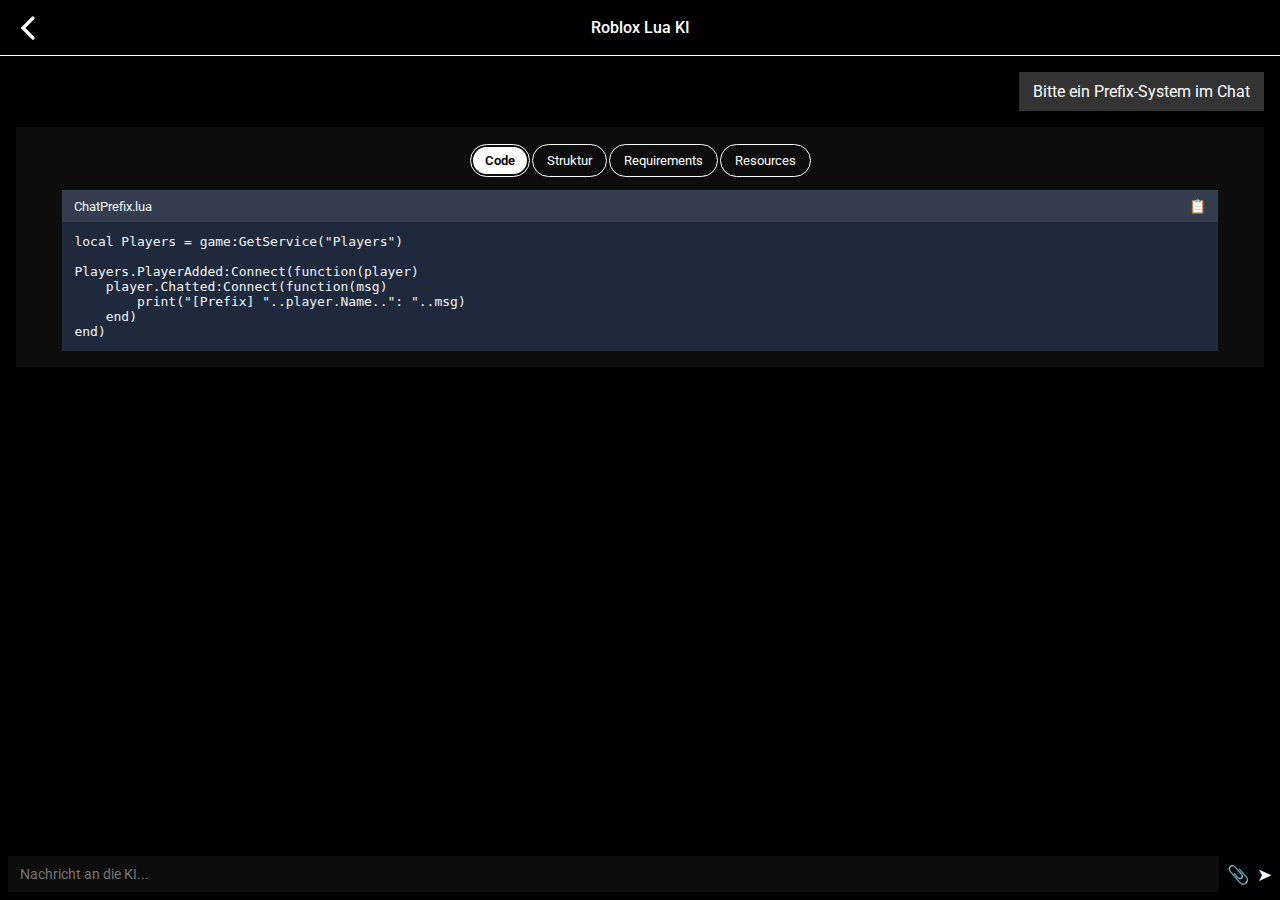
<file: idk.html>
<!doctype html>
<html lang="de">
<head>
  <meta charset="utf-8" />
  <meta name="viewport" content="width=device-width, initial-scale=1" />
  <title>Roblox Lua KI</title>
  <link rel="stylesheet" href="styles.css" />
  <!-- Roboto Font -->
  <link href="https://fonts.googleapis.com/css2?family=Roboto:wght@400;500;700&display=swap" rel="stylesheet">
</head>
<body>
  <!-- Topbar -->
  <header class="topbar">
    <div class="icon-btn" aria-label="Zurück">
      <svg viewBox="0 0 24 24" class="icon"><path d="M15 6l-6 6 6 6" fill="none" stroke="currentColor" stroke-width="2" stroke-linecap="round"/></svg>
    </div>
    <h1 class="title">Roblox Lua KI</h1>
    <div class="icon-btn" aria-label="Menü">
      <svg viewBox="0 0 24 24" class="icon"><circle cx="12" cy="5" r="2"/><circle cx="12" cy="12" r="2"/><circle cx="12" cy="19" r="2"/></svg>
    </div>
  </header>

  <!-- Chat -->
  <main class="chat">
    <!-- User -->
    <div class="msg user">
      <div class="bubble">Bitte ein Prefix-System im Chat</div>
    </div>

    <!-- KI Antwort -->
    <div class="msg ai">
      <div class="ai-frame">
        <!-- Tabs -->
        <div class="tabs">
          <div class="tab active">Code</div>
          <div class="tab">Struktur</div>
          <div class="tab">Requirements</div>
          <div class="tab">Resources</div>
        </div>

        <!-- Codeblock -->
        <div class="code-block">
          <div class="code-header">
            <span>ChatPrefix.lua</span>
            <div class="copy-btn">📋</div>
          </div>
          <pre><code>local Players = game:GetService("Players")

Players.PlayerAdded:Connect(function(player)
    player.Chatted:Connect(function(msg)
        print("[Prefix] "..player.Name..": "..msg)
    end)
end)</code></pre>
        </div>
      </div>
    </div>
  </main>
  
   <footer class="input-bar">
  <div class="input-container">
    <textarea id="userInput" placeholder="Nachricht an die KI..." rows="1"></textarea>
  </div>
  <div class="icon-container">
    <div class="icon-upload" role="button">📎</div>
    <div id="sendBtn" class="icon-send" role="button">➤</div>
  </div>
</footer>

  <script src="script.js"></script>
</body>
</html>
</file>
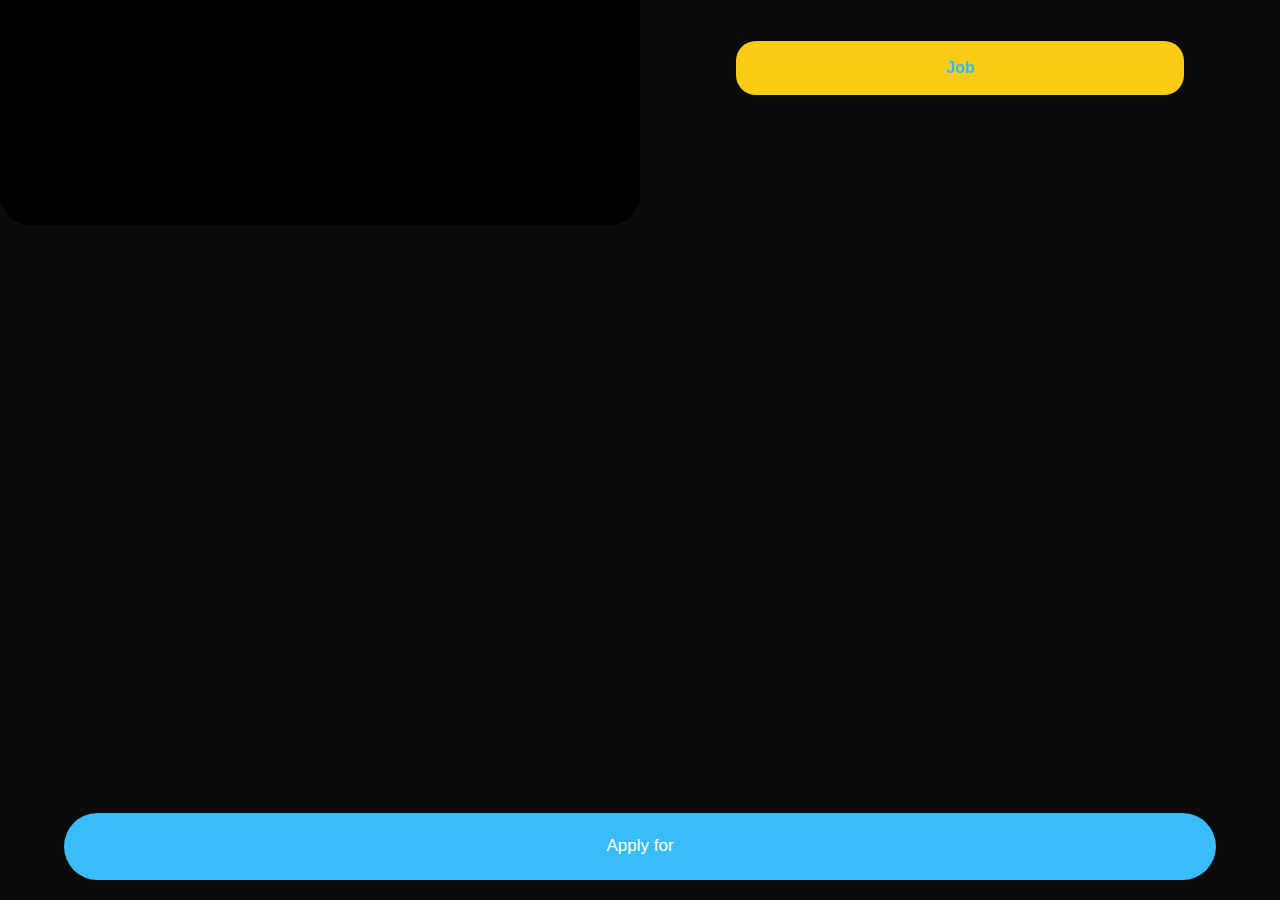
<file: src/pages/apply.html>
<!DOCTYPE html>
<html>

<head>
  <meta charset="UTF-8">
  <meta name="viewport" content="width=device-width, initial-scale=1">
  
  <link rel="stylesheet" href="../styles/apply.css">
  <title>Lumina</title>
</head>

<body>
  <div class="img"></div>
  <div class="card">
    <div class="btnInCard">Job</div>
  </div>
  <div class="btn">Apply for</div>
</body>

</html>
</file>
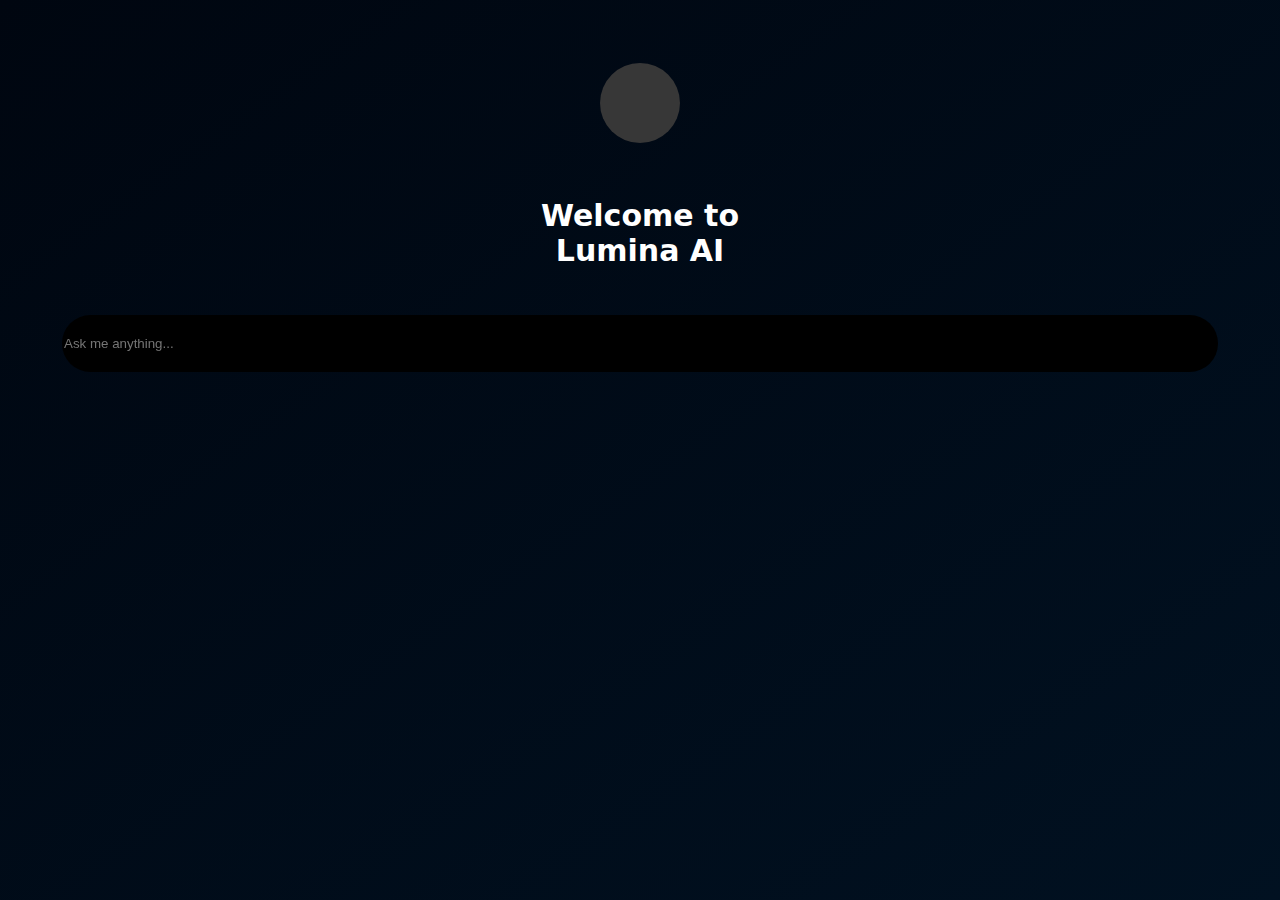
<file: src/pages/start.html>
<!DOCTYPE html>
<html>

<head>
  <meta charset="UTF-8">
  <meta name="viewport" content="width=device-width, initial-scale=1">
  <link rel="stylesheet" href="../styles/start.css">
  <title>Lumina</title>
</head>

<body>
  <div class="profil"></div>
  <div class="heading">Welcome to <br>Lumina AI</div>
  <input class="input" type="text" placeholder="Ask me anything...">
</body>

</html>
</file>
<file: src/styles/apply.css>
@import url('https://fonts.googleapis.com/css2?family=Roboto&display=swap');

body {
  font-family: sans-serif, system-ui, -apple-system, BlinkMacSystemFont, 'Segoe UI', Roboto, Oxygen, Ubuntu, Cantarell, 'Open Sans', 'Helvetica Neue', sans-serif;
  width: 100vw;
  height: 100vh;
  margin: 0;
  overflow: hidden;
  background: #0a0a0a;
  display: flex;
  justify-content: center;
}

.img {
  width: 100vw;
  height: 25vh;
  border-radius: 0px 0px 30px 30px;
  background: #000;
}

.card {
  width: 100vw;
  height: 15vh;
  display: flex;
  justify-content: center;
  align-items: center;
}

.btnInCard {
  font-weight: 900;
  width: 35vw;
  height: 6vh;
  border-radius: 20px;
  background: #FACC15;
  color: #38BDF8;
  display: flex;
  justify-content: center;
  align-items: center;
}

.btn {
  width: 90vw;
  height: 7.5vh;
  border-radius: 40px;
  background: #38BDF8;
  color: #fff;
  bottom: 0;
  position: fixed;
  margin-bottom: 20px;
  display: flex;
  justify-content: center;
  align-items: center;
  font-weight: 500;
  font-size: 17px;
}
</file>
<file: src/styles/start.css>
body {
  font-family: system-ui, -apple-system, BlinkMacSystemFont, 'Segoe UI', Roboto, Oxygen, Ubuntu, Cantarell, 'Open Sans', 'Helvetica Neue', sans-serif;
  width: 100vw;
  height: 100vh;
  overflow: hidden;
  margin: 0;
  display: flex;
  justify-content: center;
  background: linear-gradient(to bottom right, #000610, #011121);
  color: #fff;
}

.profil {
  top: 0;
  position: fixed;
  width: 80px;
  height: 80px;
  border-radius: 50%;
  background: #373737;
  margin-top: 7vh;
}

.heading {
  margin-top: 22vh;
  font-size: 30px;
  font-weight: 700;
  text-align: center;
}

.input {
  position: fixed;
  top: 0;
  width: 90vw;
  height: 55px;
  background: #000000;
  color: #fff;
  outline: none;
  border: none;
  margin-top: 35vh;
  border-radius: 40px;
}
</file>
<file: styles.css>
/* Reset */
*{box-sizing:border-box;}
body,html{margin:0;padding:0;height:100%;font-family:'Roboto',sans-serif;background:rgb(0,0,0);color:#fff;}

:root {
  --user-bg: #333;
  --ai-frame-bg: rgba(255,255,255,0.05);
  --border: #fff;
  --code-bg: #1e293b;
  --code-header-bg: rgba(255,255,255,0.1);
  --code-text: #f1f5f9;
}

/* Layout */
body{display:flex;flex-direction:column;height:100vh;}

/* Topbar */
.topbar{flex-shrink:0;display:grid;grid-template-columns:40px 1fr 40px;align-items:center;height:56px;padding:0 8px;background:transparent;border-bottom:1px solid var(--border);}
.title{text-align:center;font-weight:500;font-size:16px;}
.icon-btn{display:grid;place-items:center;cursor:pointer;}

/* Chat */
.chat{flex:1;overflow-y:auto;padding:16px;display:flex;flex-direction:column;gap:16px;}

/* Nachrichten */
.msg{display:flex;}
.msg.user{justify-content:flex-end;}
.msg.user .bubble{background:var(--user-bg);padding:10px 14px;border-radius:0px;max-width:80%;}
.msg.ai{justify-content:flex-start;width:100%;}

/* AI Frame */
.ai-frame{
  background:var(--ai-frame-bg);
  padding:16px;
  border-radius:0px;
  width:100%;
  display:flex;
  flex-direction:column;
  align-items:center;
}

/* Tabs */
.tabs{display: flex;gap: 8px;margin-bottom: 12px;background: transparent;border-radius: 0px;padding: 4px;}
.tab{
  padding:6px 12px;
  border-radius:0px;
  background:transparent;
  font-size:13px;
  cursor:pointer;
  outline:1px solid #fff;
  outline-offset:2px;
  border-radius: 25px;
}
.tab.active{background: #fff;color:#000;font-weight:600;}

/* Codeblock */
.code-block{width:95%;border-radius:0px;overflow:hidden;background:var(--code-bg);margin:0 auto;}
.code-header{
  background:var(--code-header-bg);
  color:var(--code-text);
  padding:8px 12px;
  display:flex;
  justify-content:space-between;
  align-items:center;
  font-size:13px;
}
.copy-btn{
  color:var(--code-text);
  cursor:pointer;
  font-size:14px;
}
.code-block pre{
  margin:0;
  padding:12px;
  font-family:ui-monospace,monospace;
  color:var(--code-text);
  font-size:13px;
  overflow-x:auto;
}

/* Eingabe */
.input-bar{
  flex-shrink:0;
  display:flex;
  align-items:center;
  padding:8px;
  background:transparent;
  gap:8px;
}
.input-container{
  flex:1;
  display:flex;
  align-items:center;
  background:rgba(255,255,255,0.05);
  border-radius:0px; /* harte Ecken */
  padding-left:12px;
  padding-right:12px;
}
.input-container textarea{
  flex:1;
  resize:none;
  border:none;
  background:transparent;
  color:#fff;
  font-family:'Roboto',sans-serif;
  font-size:14px;
  padding:10px 0;
}
.icon-container{display:flex;gap:8px;}
.icon-send,.icon-upload{cursor:pointer;font-size:18px;display:flex;align-items:center;justify-content:center;}
</file>
